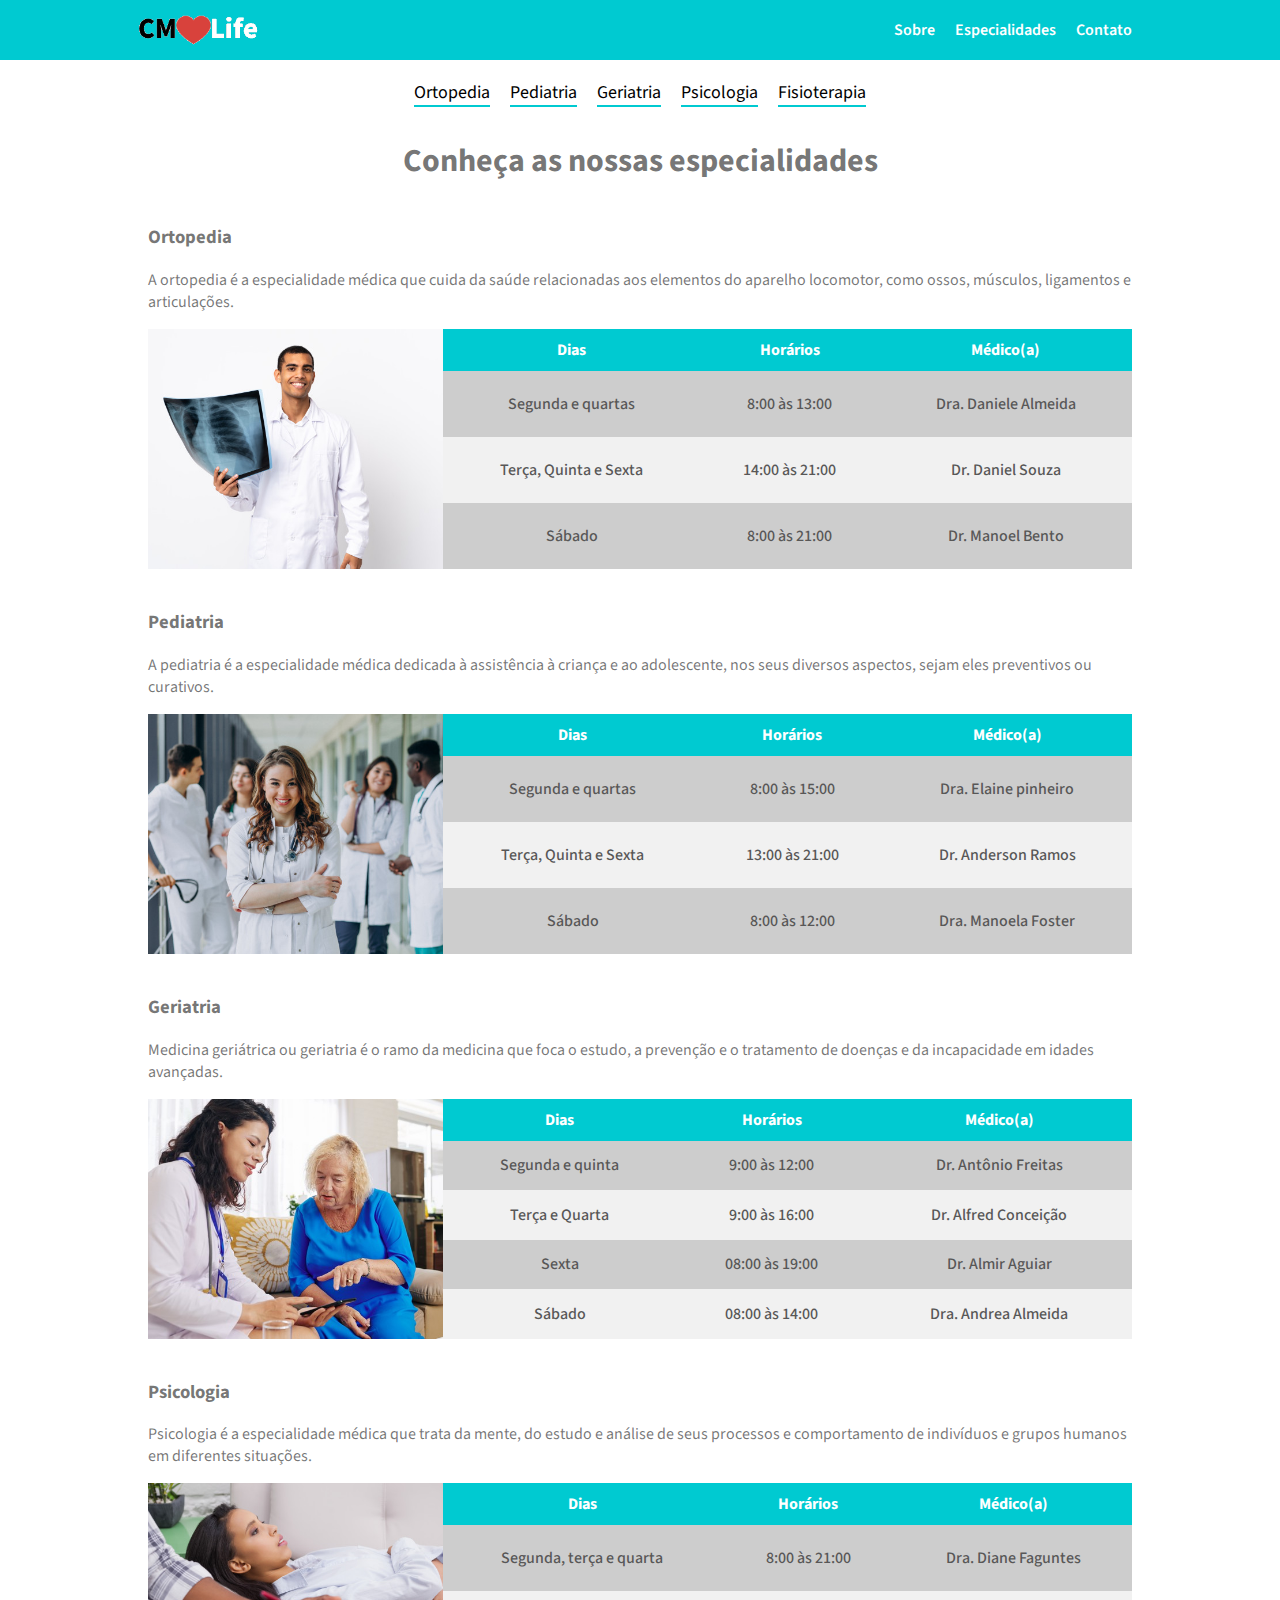
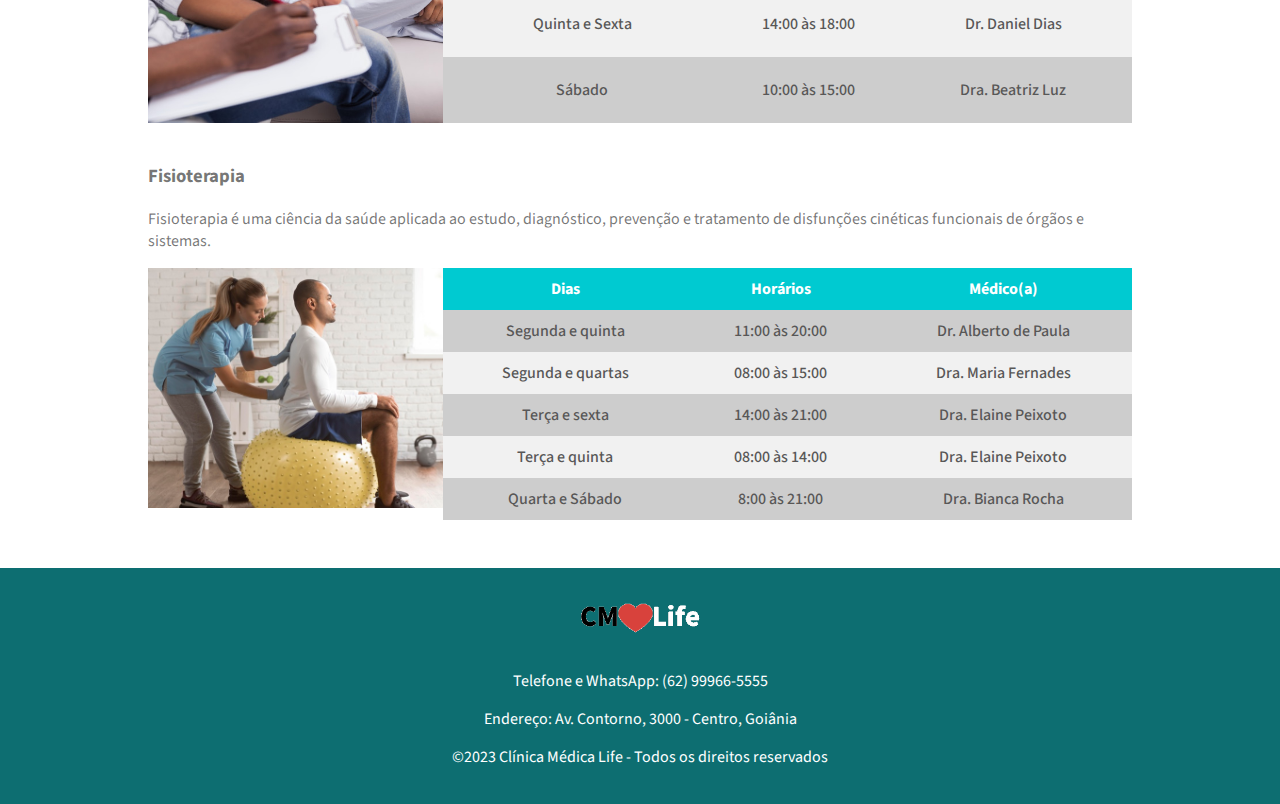
<file: especialidades.html>
<!DOCTYPE html>
<html>

<head>
    <meta charset="UTF-8">
    <meta name="viewport" content="width=device-width, initial-scale=1.0">
    <link rel="stylesheet" href="css/style.css">
    <link rel="stylesheet" href="css/style-especialidades.css">
    <link
        href="https://fonts.googleapis.com/css2?family=Source+Sans+Pro:ital,wght@0,200;0,300;0,400;0,600;0,700;0,900;1,200;1,300;1,400;1,600;1,700;1,900&display=swap"
        rel="stylesheet">
    <title>CMLife - Especialidades</title>
</head>

<body>
    <header class="topo">
        <div class="container">

            <div class="topo-titulo">
                <a href="index.html">
                    <img class="topo-logo" src="assets/logo.png" alt="Clínica Médica" title="Clínica Médica Life">
                </a>
            </div>

            <nav class="topo-links">
                <a href="index.html#sobre">Sobre</a>
                <a href="especialidades.html">Especialidades</a>
                <a href="index.html#contato">Contato</a>
            </nav>
            
        </div>
    </header>

    <main>
        <section class="conteiner-links-especialidades">
            <div class="container links-especialidades">
                <a href="#ortopedia">Ortopedia</a>
                <a href="#pediatria">Pediatria</a>
                <a href="#geriatria">Geriatria</a>
                <a href="#psicologia">Psicologia</a>
                <a href="#fisioterapia">Fisioterapia</a>
            </div>

            <h1>Conheça as nossas especialidades</h1>
        </section>

        <section id="ortopedia" class="container sessao-especialidade">
            <div class="container-titulo">
                <h3>Ortopedia</h3>
                <p>A ortopedia é a especialidade médica que cuida da saúde relacionadas aos elementos do aparelho
                    locomotor, como ossos, músculos, ligamentos e articulações.</p>
            </div>

            <div class="box-tabela-especialista">
                <img src="assets/ortopedia.png" alt="Ortopedia" title="Ortopedia">

                <table class="tabela-especialistas">
                    <thead>
                        <tr>
                            <th>Dias</th>
                            <th>Horários</th>
                            <th>Médico(a)</th>
                        </tr>
                    </thead>

                    <tbody>
                        <tr>
                            <td>Segunda e quartas</td>
                            <td>8:00 às 13:00</td>
                            <td>Dra. Daniele Almeida</td>
                        </tr>
                        <tr>
                            <td>Terça, Quinta e Sexta</td>
                            <td>14:00 às 21:00</td>
                            <td>Dr. Daniel Souza</td>
                        </tr>
                        <tr>
                            <td>Sábado</td>
                            <td>8:00 às 21:00</td>
                            <td>Dr. Manoel Bento</td>
                        </tr>
                    </tbody>
                </table>
            </div>
        </section>

        <section id="pediatria" class="container sessao-especialidade">
            <div class="container-titulo">
                <h3>Pediatria</h3>
                <p>A pediatria é a especialidade médica dedicada à assistência à criança e ao adolescente, nos seus
                    diversos aspectos, sejam eles preventivos ou curativos.</p>
            </div>

            <div class="box-tabela-especialista">
                <img src="assets/pediatra2.png" alt="Pediatria" title="Pediatria">
                <table class="tabela-especialistas">
                    <thead>
                        <tr>
                            <th>Dias</th>
                            <th>Horários</th>
                            <th>Médico(a)</th>
                        </tr>
                    </thead>

                    <tbody>
                        <tr>
                            <td>Segunda e quartas</td>
                            <td>8:00 às 15:00</td>
                            <td>Dra. Elaine pinheiro</td>
                        </tr>
                        <tr>
                            <td>Terça, Quinta e Sexta</td>
                            <td>13:00 às 21:00</td>
                            <td>Dr. Anderson Ramos</td>
                        </tr>
                        <tr>
                            <td>Sábado</td>
                            <td>8:00 às 12:00</td>
                            <td>Dra. Manoela Foster</td>
                        </tr>
                    </tbody>
                </table>
            </div>
        </section>

        <section id="geriatria" class="container sessao-especialidade">
            <div class="container-titulo">
                <h3>Geriatria</h3>
                <p>Medicina geriátrica ou geriatria é o ramo da medicina que foca o estudo, a prevenção e o tratamento
                    de doenças e da incapacidade em idades avançadas.</p>
            </div>

            <div class="box-tabela-especialista">
                <img src="assets/geriatra.png" alt="Geriatria" title="Geriatria">

                <table class="tabela-especialistas">
                    <thead>
                        <tr>
                            <th>Dias</th>
                            <th>Horários</th>
                            <th>Médico(a)</th>
                        </tr>
                    </thead>

                    <tbody>
                        <tr>
                            <td>Segunda e quinta</td>
                            <td>9:00 às 12:00</td>
                            <td>Dr. Antônio Freitas</td>
                        </tr>
                        <tr>
                            <td>Terça e Quarta</td>
                            <td>9:00 às 16:00</td>
                            <td>Dr. Alfred Conceição</td>
                        </tr>
                        <tr>
                            <td>Sexta</td>
                            <td>08:00 às 19:00</td>
                            <td>Dr. Almir Aguiar</td>
                        </tr>
                        <tr>
                            <td>Sábado</td>
                            <td>08:00 às 14:00</td>
                            <td>Dra. Andrea Almeida</td>
                        </tr>
                    </tbody>
                </table>
            </div>
        </section>

        <section id="psicologia" class="container sessao-especialidade">
            <div class="container-titulo">
                <h3>Psicologia</h3>
                <p>Psicologia é a especialidade médica que trata da mente, do estudo e análise de seus processos e
                    comportamento de indivíduos e grupos humanos em diferentes situações.</p>
            </div>

            <div class="box-tabela-especialista">
                <img src="assets/psicologo.png" alt="Psicologia" title="Psicologia">
                <table class="tabela-especialistas">
                    <thead>
                        <tr>
                            <th>Dias</th>
                            <th>Horários</th>
                            <th>Médico(a)</th>
                        </tr>
                    </thead>

                    <tbody>
                        <tr>
                            <td>Segunda, terça e quarta</td>
                            <td>8:00 às 21:00</td>
                            <td>Dra. Diane Faguntes</td>
                        </tr>
                        <tr>
                            <td>Quinta e Sexta</td>
                            <td>14:00 às 18:00</td>
                            <td>Dr. Daniel Dias</td>
                        </tr>
                        <tr>
                            <td>Sábado</td>
                            <td>10:00 às 15:00</td>
                            <td>Dra. Beatriz Luz</td>
                        </tr>
                    </tbody>
                </table>
            </div>
        </section>

        <section id="fisioterapia" class="container sessao-especialidade">
            <div class="container-titulo">
                <h3>Fisioterapia</h3>
                <p>Fisioterapia é uma ciência da saúde aplicada ao estudo, diagnóstico, prevenção e tratamento de
                    disfunções cinéticas funcionais de órgãos e sistemas.</p>
            </div>

            <div class="box-tabela-especialista">
                <img src="assets/fisioterapia.png" alt="Fisioterapia" title="Fisioterapia">
                <table class="tabela-especialistas">
                    <thead>
                        <tr>
                            <th>Dias</th>
                            <th>Horários</th>
                            <th>Médico(a)</th>
                        </tr>
                    </thead>

                    <tbody>
                        <tr>
                            <td>Segunda e quinta</td>
                            <td>11:00 às 20:00</td>
                            <td>Dr. Alberto de Paula</td>
                        </tr>
                        <tr>
                            <td>Segunda e quartas</td>
                            <td>08:00 às 15:00</td>
                            <td>Dra. Maria Fernades</td>
                        </tr>
                        <tr>
                            <td>Terça e sexta</td>
                            <td>14:00 às 21:00</td>
                            <td>Dra. Elaine Peixoto</td>
                        </tr>
                        <tr>
                            <td>Terça e quinta</td>
                            <td>08:00 às 14:00</td>
                            <td>Dra. Elaine Peixoto</td>
                        </tr>
                        <tr>
                            <td>Quarta e Sábado</td>
                            <td>8:00 às 21:00</td>
                            <td>Dra. Bianca Rocha</td>
                        </tr>
                    </tbody>

                </table>
            </div>
        </section>
    </main>

    <footer>
        <div class="container">
            <img class="topo-logo" src="assets/logo.png" alt="Clínica Médica" title="Clínica Médica Life">

            <p>
                Telefone e WhatsApp: (62) 99966-5555
            </p>

            <p>
                Endereço: Av. Contorno, 3000 - Centro, Goiânia
            </p>

            <p>
                ©2023 Clínica Médica Life - Todos os direitos reservados
            </p>
        </div>
    </footer>
</body>

</html>
</file>
<file: css/style.css>
/* ESTILOS GERAIS */

* {
  box-sizing: border-box;
}

body {
  margin: 0;
  padding: 0;
  background-color: #fff;
  font-family: 'Source Sans Pro', sans-serif;
}

main {
  color: #0000008c;
  margin-bottom: 60px;
}

.container {
  max-width: 1024px;
  margin: 0 auto;
}

.container-conteudo {
  max-width: 600px;
  margin: 0 auto;
  text-align: center;
}

.container-conteudo h2, .container-conteudo h3 {
  margin: 0;
}

/* FIM ESTILOS GERAIS */

/* INICIO CSS TOPO */
.topo {
  background-color: #00cad1;
  width: 100%;
}

.topo .container {
  display: flex;
  align-items: center;
  justify-content: space-between;
  width: 100%;
  min-height: 60px;
  padding: 0 10px;
  margin: 0 auto;
}

.topo-titulo {
  font-weight: 600;
  font-size: 28px;
  color: #fff;
  display: flex;
  justify-content: center;
  align-items: center;
}

.topo-titulo a {
  display: flex;
}

.topo-logo {
  height: 60px;
}

.topo-links {
  display: flex;
}

.topo-links a {
  padding: 10px;
  text-decoration: none;
  color: #fff;
  font-weight: 600;
}

.topo-links a:hover {
  color: #004b4c;
}

/* MEDIA QUERIE PARA DEFINIR TAMANHO MAXIMO DO TOPO*/
@media (max-width: 425px) {
  .topo .container {
    flex-direction: column;
  }

  .topo-titulo {
    margin: 10px 0;
  }

  .topo-links {
    width: 100%;
    border-top: 1px solid #009fa5;
    justify-content: space-around;
  }
}

/* FIM CSS TOPO */

/* INÍCIO CSS RODAPÉ */

footer {
  background-color: #0d6e71;
  color: #fff;
  padding: 20px;
}

footer .container {
  text-align: center;
}

/* FIM CSS RODAPE*/

/* INICIO CSS PRINCIPAL  */ 
#sobre,
#especialidades,
#contato {
  padding: 40px 20px 0;
}

.box-visao-geral {
  position: relative;
  background-image: url('../assets/recepcao.png');
  background-repeat: no-repeat;
  background-size: cover;
  width: 100%;
  height: 500px;
}

.box-visao-geral-titulo {
  height: 100%;
  color: #fff;
  padding: 10px;
  display: flex;
  align-items: center;
}

.box-visao-geral h1 {
  font-weight: 500;
  text-transform: uppercase;
  font-size: 38px;
  margin: 0;
}

.box-sobre {
  display: flex;
  justify-content: center;
  align-items: center;
}

.box-sobre h3 {
  font-weight: 500;
  text-transform: uppercase;
}

.box-sobre img {
  height: 250px;
}

.box-especialidades {
  display: flex;
  flex-wrap: wrap;
}

.box-especialidade {
  border-radius: 3px;
  box-shadow: 0px 1px 10px rgb(0 0 0 / 50%);
  margin: 20px;
  width: calc(100% / 3 - 40px);
}

.box-especialidade img {
  width: 100%;
}

.box-especialidade figcaption {
  text-align: center;
  padding: 10px;
  text-transform: uppercase;
}

.box-link-horarios {
  text-align: center;
  margin-top: 20px;
}

.link-horarios {
  background-color: #00cad1;
  color: #fff;
  font-weight: 600;
  text-transform: uppercase;
  padding: 10px 20px;
  text-decoration: none;
}

/* MEDIA QUERIES */

/*PARA TELAS DE ATE 425PX DE LARGURA*/
@media (max-width: 425px) {
  .box-visao-geral {
    height: 200px;
  }

  .box-visao-geral h1 {
    font-size: 28px;
  }

  .box-especialidade {
    width: 100%;
  }
}

/*PARA TELAS DE ATE 768PX DE LARGURA*/

@media (max-width: 768px) {
  .box-visao-geral {
    height: 300px;
  }

  .box-sobre img {
    display: none;
  }

  .box-especialidades {
    justify-content: center;
  }

  .box-especialidade {
    width: calc((100% / 2) - 40px); 
  }
}

@media (max-width: 1024px) {
  .box-visao-geral {
    height: 400px;
  }
}
</file>
<file: css/style-especialidades.css>
.sessao-especialidade {
    margin-top: 40px;
}
.container-titulo {
    padding: 0 20px;
}
.conteiner-links-especialidades {
    padding: 0 20px;
    text-align: center;
}
.links-especialidades {
    display: flex;
    justify-content: center;
    flex-wrap: wrap;
    margin-top: 20px;
    text-align: center;
}
.links-especialidades a {
    text-decoration: none;
    color: #000;
    border-bottom: 2px solid #00cad1;
    margin: 0 10px 10px;
    font-size: 18px;
}

.links-especialidades a:hover {
    color: #0d6e71;
}

.box-tabela-especialista {
    display: flex;
    height: 240px;
    padding: 0 20px;
}

.box-tabela-especialista img {
    width: 30%;
    height: 100%;
    object-fit: cover;
}

.tabela-especialistas {
    border-spacing: 0;
    text-align: center;
    width: 70%;
    height: 100%;
}

.tabela-especialistas thead tr {
    background-color: #00cad1;
    color: #fff;
}

.tabela-especialistas tr {
    background-color: #f1f1f1;
    color: #585757;
    font-weight: 500;
}

.tabela-especialistas tbody tr:nth-of-type(2n + 1) {
    background-color: #cdcdcd;
    border: 1px solid #f1f1f1;                                                                                                                             
}

.tabela-especialistas th, .tabela-especialistas td {
    padding: 10px;
}

@media (max-width: 768px) {
    .box-tabela-especialista img {
        display: none;
    }

    .tabela-especialistas {
        width: 100%;
    }

    .box-tabela-especialista {
        height: auto;
        justify-content: center;
    }
}

@media (max-width: 425px) {
    .box-tabela-especialista {
        padding: 0;
    }
}
</file>
